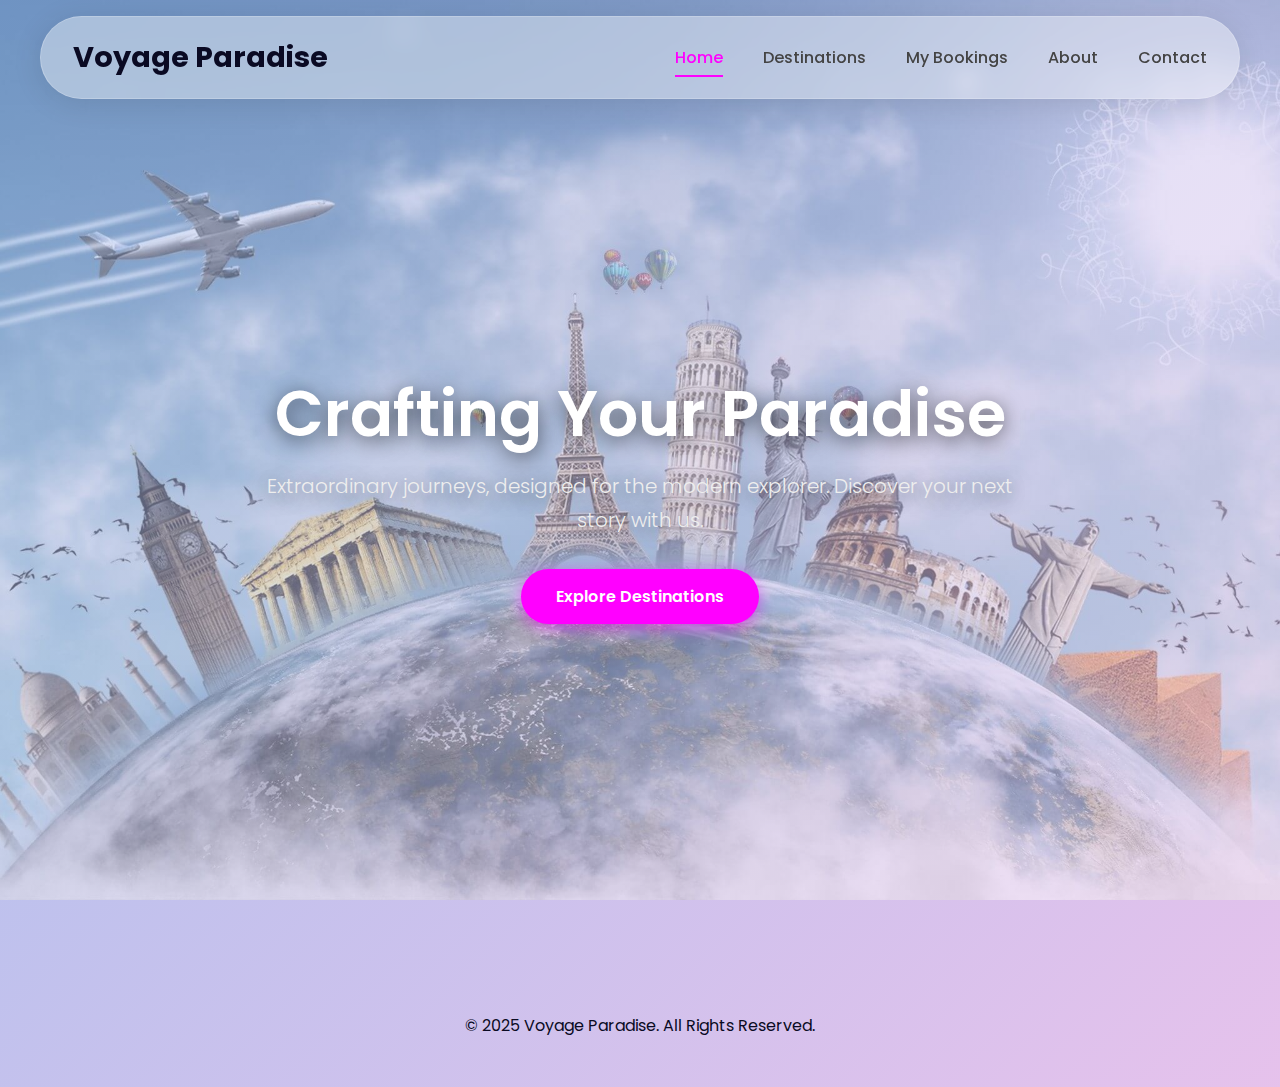
<file: index.html>
<!DOCTYPE html>
<html lang="en">
<head>
    <meta charset="UTF-8">
    <meta name="viewport" content="width=device-width, initial-scale=1.0">
    <title>Voyage Paradise - Your Dream Getaway</title>
    <link rel="stylesheet" href="style.css">
</head>
<body id="page-home">

    <header class="main-header">
        <nav class="navbar">
            <a href="index.html" class="nav-logo">Voyage Paradise</a>
            <ul class="nav-links">
                <li><a href="index.html">Home</a></li>
                <li><a href="destinations.html">Destinations</a></li>
                <li><a href="bookings.html">My Bookings</a></li>
                <li><a href="about.html">About</a></li>
                <li><a href="contact.html">Contact</a></li>
            </ul>
        </nav>
    </header>

    <main>
        <section class="hero">
            <div class="hero-content reveal">
                <h1>Crafting Your Paradise</h1>
                <p>Extraordinary journeys, designed for the modern explorer. Discover your next story with us.</p>
                <a href="destinations.html" class="btn">Explore Destinations</a>
            </div>
        </section>
    </main>
    
    <footer class="main-footer">
        <p>&copy; 2025 Voyage Paradise. All Rights Reserved.</p>
    </footer>

    <script src="script.js"></script>
</body>
</html>
</file>
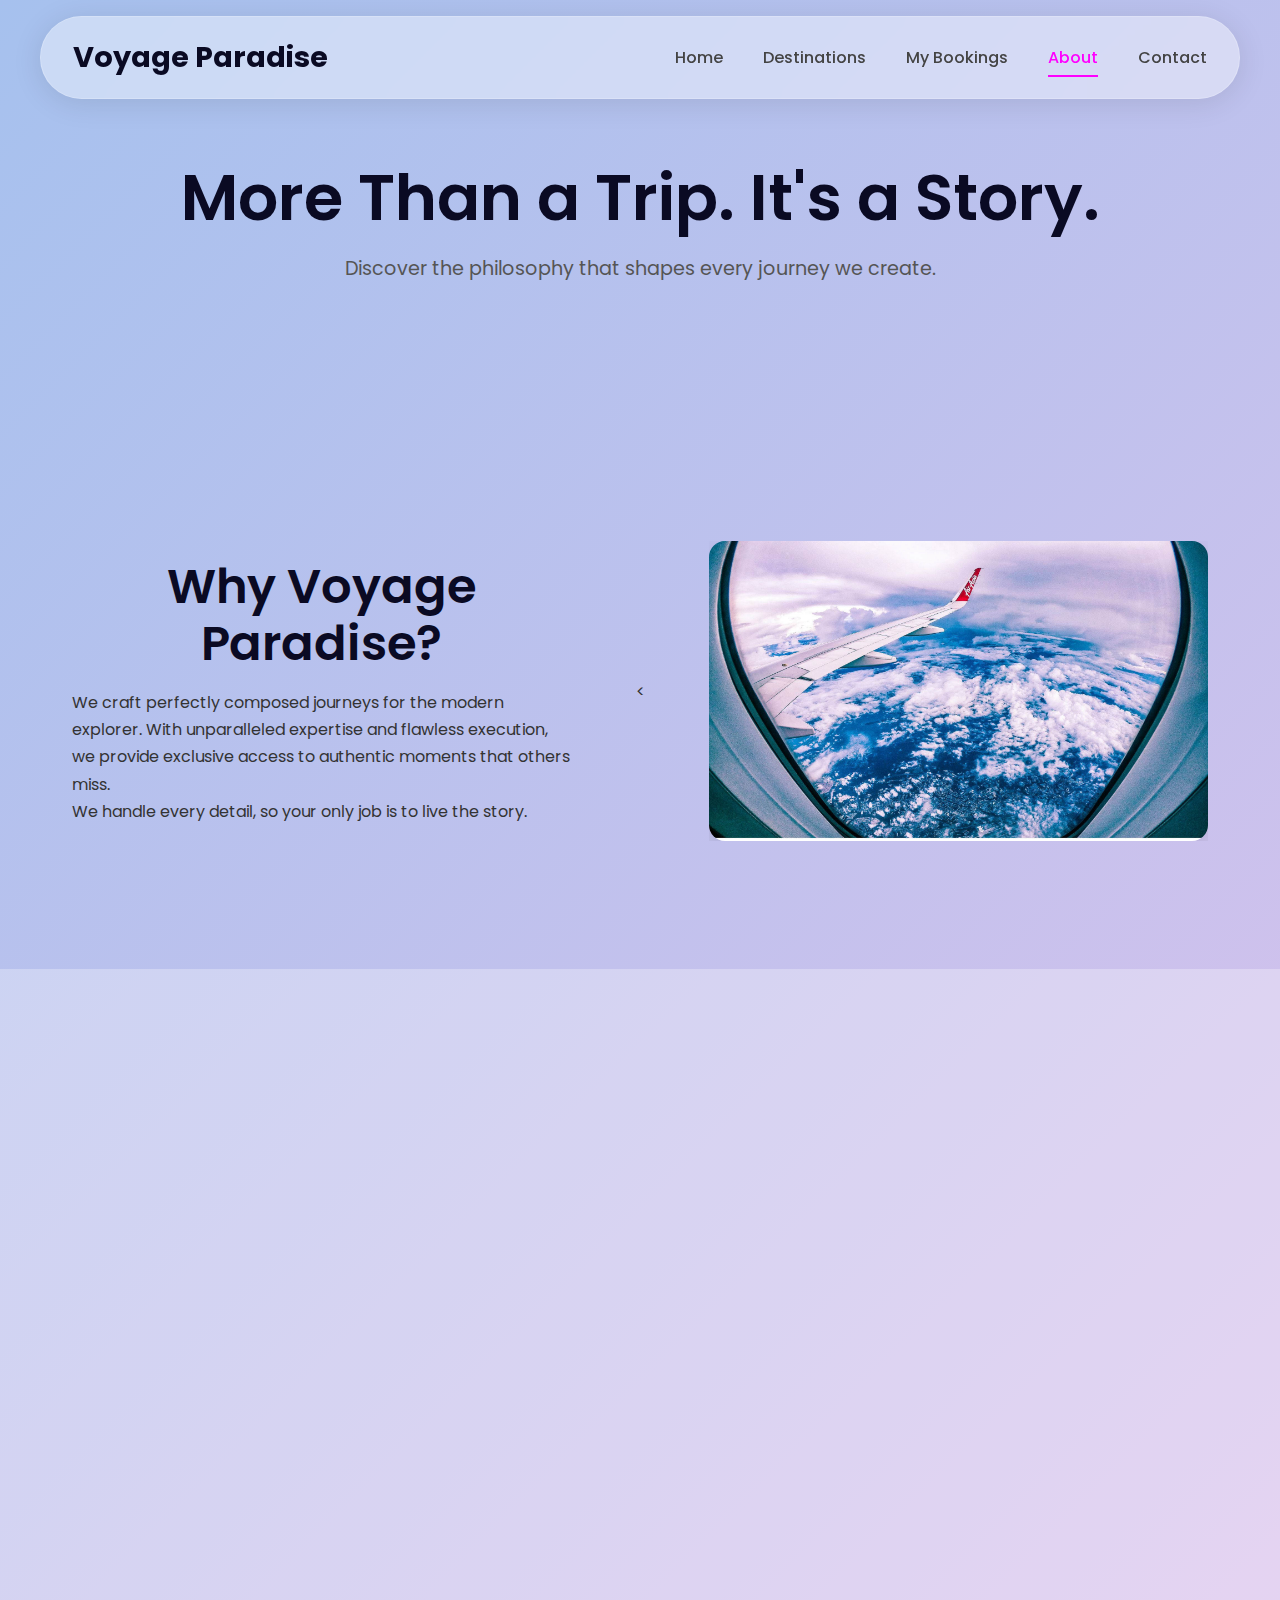
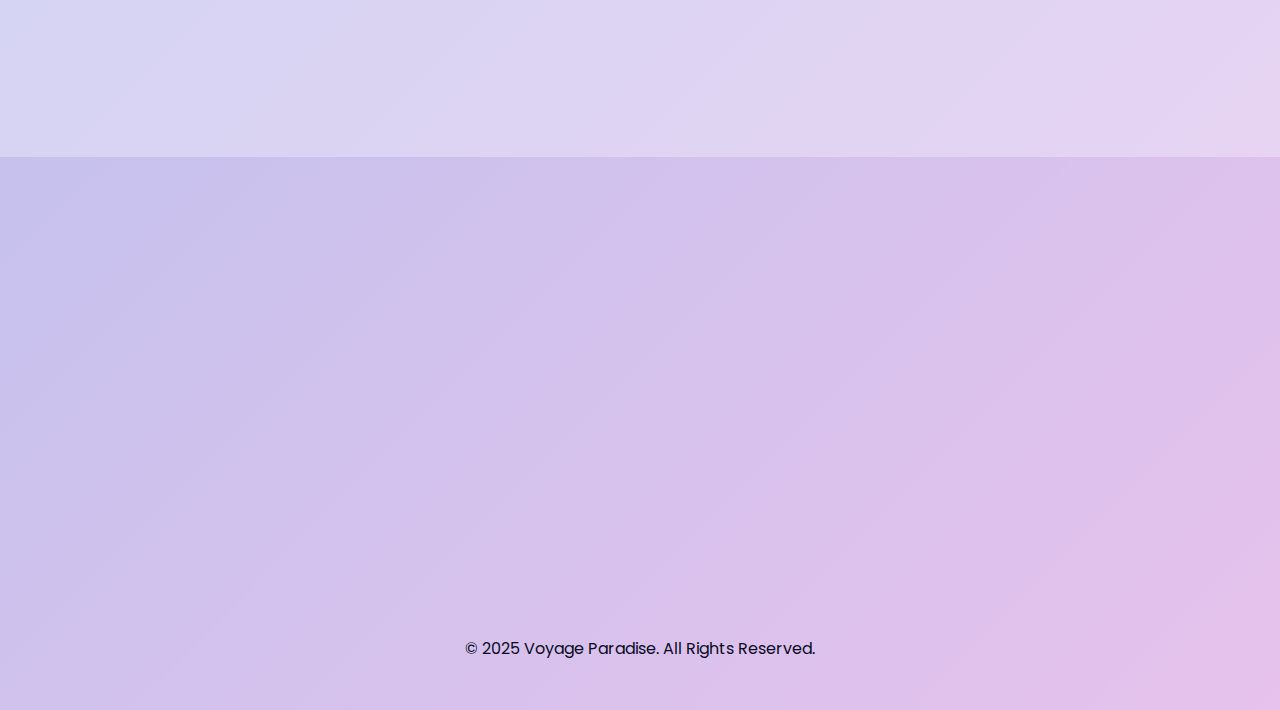
<file: about.html>
<!DOCTYPE html>
<html lang="en">
<head>
    <meta charset="UTF-8">
    <meta name="viewport" content="width=device-width, initial-scale=1.0">
    <title>About Us - Voyage Paradise</title>
    <link rel="stylesheet" href="style.css">
</head>
<body id="page-about">

    <header class="main-header">
        <nav class="navbar">
            <a href="index.html" class="nav-logo">Voyage Paradise</a>
            <ul class="nav-links">
                <li><a href="index.html">Home</a></li>
                <li><a href="destinations.html">Destinations</a></li>
                <li><a href="bookings.html">My Bookings</a></li>
                <li><a href="about.html">About</a></li>
                <li><a href="contact.html">Contact</a></li>
            </ul>
        </nav>
    </header>

    <main>
        <section class="about-hero">
            <div class="container reveal">
                <h1>More Than a Trip. It's a Story.</h1>
                <p class="subtitle">Discover the philosophy that shapes every journey we create.</p>
            </div>
        </section>

        <section class="section">
            <div class="container two-column reveal">
                <div class="column-text">
                    <h2>Why Voyage Paradise?</h2>
                    <p>We craft perfectly composed journeys for the modern explorer. With unparalleled expertise and flawless execution,
                        we provide exclusive access to authentic moments that others miss.</p>
                    <p>We handle every detail, so your only job is to live the story.</p>
                </div>
                <<div class="column-image">
                   <img src="images/about-story.jpg" alt="View from an airplane window">
                </div>
            </div>
        </section>

        <section class="section section-highlight">
            <div class="container reveal">
                <div class="section-intro">
                    <h2>The Voyage Experience</h2>
                    <p>When you travel with us, you're not just a tourist; you're an explorer. Here is what you can always expect.</p>
                </div>
                <div class="philosophy-grid">
                    <div class="philosophy-item">
                        <div class="philosophy-icon">✨</div>
                        <h3>Bespoke Journeys</h3>
                        <p>No templates. No set menus. We start with a blank canvas and design a trip around your passions, your pace, and your dreams. Your journey is handcrafted, just for you.</p>
                    </div>
                    <div class="philosophy-item">
                        <div class="philosophy-icon">🌍</div>
                        <h3>Authentic Immersion</h3>
                        <p>We connect you with the heart of a destination. Through local guides and exclusive access, you'll experience a culture from the inside, not just observe it from a distance.</p>
                    </div>
                    <div class="philosophy-item">
                        <div class="philosophy-icon">✈️</div>
                        <h3>Seamless Travel</h3>
                        <p>From the moment you inquire until you return home, every detail is handled. We manage all logistics—flights, transfers, and accommodations—so you can focus purely on the experience.</p>
                    </div>
                </div>
            </div>
        </section>

        <section class="section stats-section reveal" id="stats">
            <div class="container">
                <div class="stat-item">
                    <span class="stat-number">40+</span>
                    <span class="stat-label">Countries Explored</span>
                </div>
                <div class="stat-item">
                    <span class="stat-number">98%</span>
                    <span class="stat-label">Client Satisfaction</span>
                </div>
                <div class="stat-item">
                    <span class="stat-number">1200+</span>
                    <span class="stat-label">Journeys Crafted</span>
                </div>
            </div>
        </section>
        
    </main>
    
    <footer class="main-footer">
        <p>&copy; 2025 Voyage Paradise. All Rights Reserved.</p>
    </footer>

    <script src="script.js"></script>
</body>
</html>
</file>
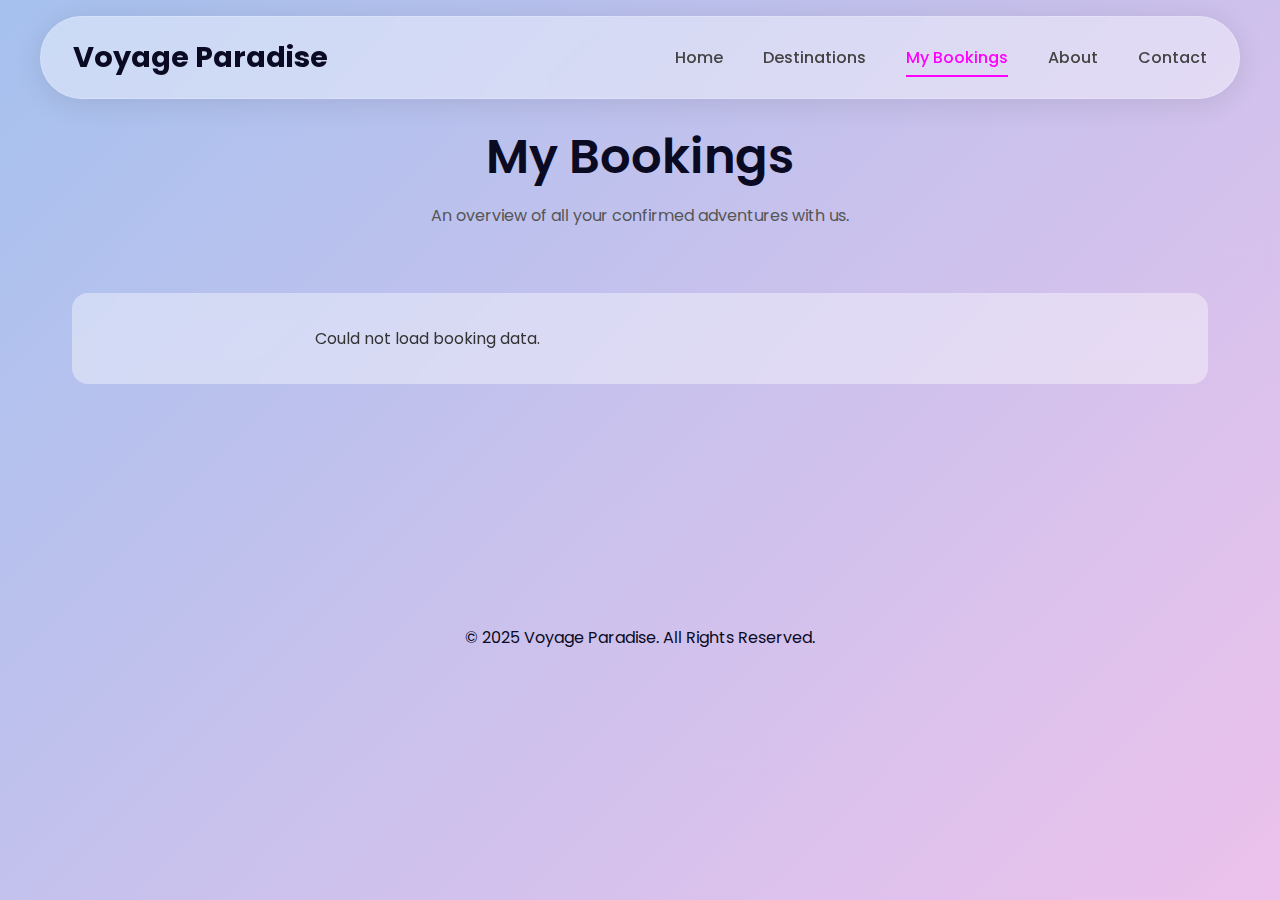
<file: bookings.html>
<!DOCTYPE html>
<html lang="en">
<head>
    <meta charset="UTF-8">
    <meta name="viewport" content="width=device-width, initial-scale=1.0">
    <title>My Bookings - Voyage Paradise</title>
    <link rel="stylesheet" href="style.css">
</head>
<body id="page-bookings">

    <header class="main-header">
        <nav class="navbar">
            <a href="index.html" class="nav-logo">Voyage Paradise</a>
            <ul class="nav-links">
                <li><a href="index.html">Home</a></li>
                <li><a href="destinations.html">Destinations</a></li>
                <li><a href="bookings.html">My Bookings</a></li>
                <li><a href="about.html">About</a></li>
                <li><a href="contact.html">Contact</a></li>
            </ul>
        </nav>
    </header>

    <main>
        <section class="section">
            <div class="container">
                <div class="section-intro reveal">
                    <h2>My Bookings</h2>
                    <p>An overview of all your confirmed adventures with us.</p>
                </div>
                <div class="bookings-table-wrapper reveal" id="bookings-list">
                    <!-- Bookings table loads here -->
                </div>
            </div>
        </section>
    </main>

    <footer class="main-footer">
        <p>&copy; 2025 Voyage Paradise. All Rights Reserved.</p>
    </footer>

    <script src="script.js"></script>
</body>
</html>
</file>
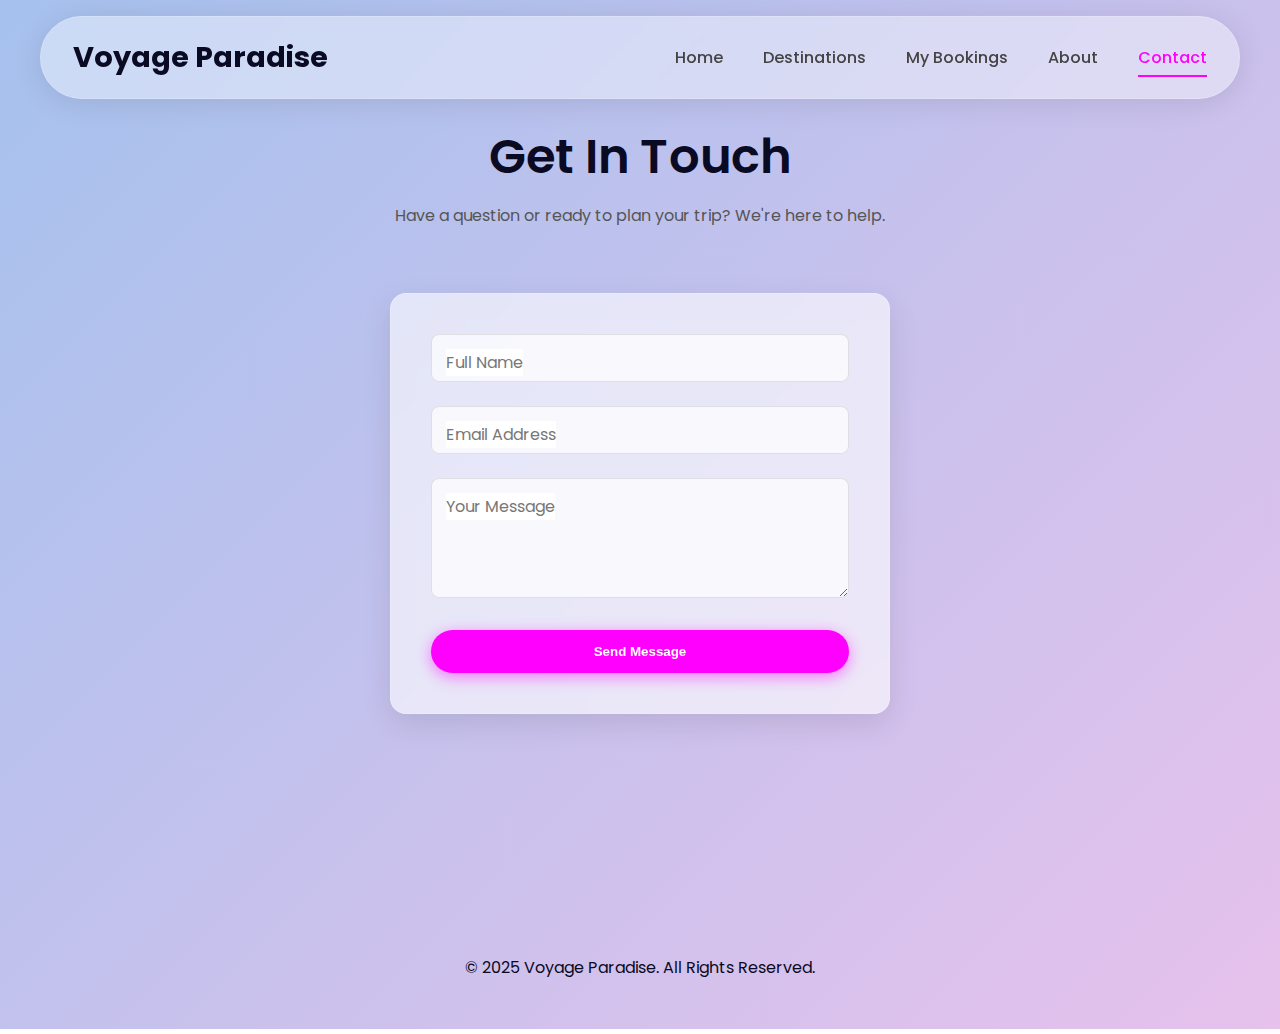
<file: contact.html>
<!DOCTYPE html>
<html lang="en">
<head>
    <meta charset="UTF-8">
    <meta name="viewport" content="width=device-width, initial-scale=1.0">
    <title>Contact Us - Voyage Paradise</title>
    <link rel="stylesheet" href="style.css">
</head>
<body id="page-contact">

    <header class="main-header">
        <nav class="navbar">
            <a href="index.html" class="nav-logo">Voyage Paradise</a>
            <ul class="nav-links">
                <li><a href="index.html">Home</a></li>
                <li><a href="destinations.html">Destinations</a></li>
                <li><a href="bookings.html">My Bookings</a></li>
                <li><a href="about.html">About</a></li>
                <li><a href="contact.html">Contact</a></li>
            </ul>
        </nav>
    </header>

    <main>
        <section class="section">
            <div class="container reveal">
                <div class="section-intro">
                    <h2>Get In Touch</h2>
                    <p>Have a question or ready to plan your trip? We're here to help.</p>
                </div>
                <div class="contact-form-wrapper">
                    <form id="contact-form" novalidate>
                        <div class="form-group">
                            <input type="text" id="name" name="name" class="form-input" placeholder=" " required>
                            <label for="name" class="form-label">Full Name</label>
                        </div>
                        <div class="form-group">
                            <input type="email" id="email" name="email" class="form-input" placeholder=" " required>
                            <label for="email" class="form-label">Email Address</label>
                        </div>
                        <div class="form-group">
                            <textarea id="message" name="message" class="form-input" rows="5" placeholder=" " required></textarea>
                            <label for="message" class="form-label">Your Message</label>
                        </div>
                        <button type="submit" class="btn" style="width: 100%;">Send Message</button>
                    </form>
                    <div id="form-message"></div>
                </div>
            </div>
        </section>
    </main>
    
    <footer class="main-footer">
        <p>&copy; 2025 Voyage Paradise. All Rights Reserved.</p>
    </footer>

    <script src="script.js"></script>
</body>
</html>
</file>
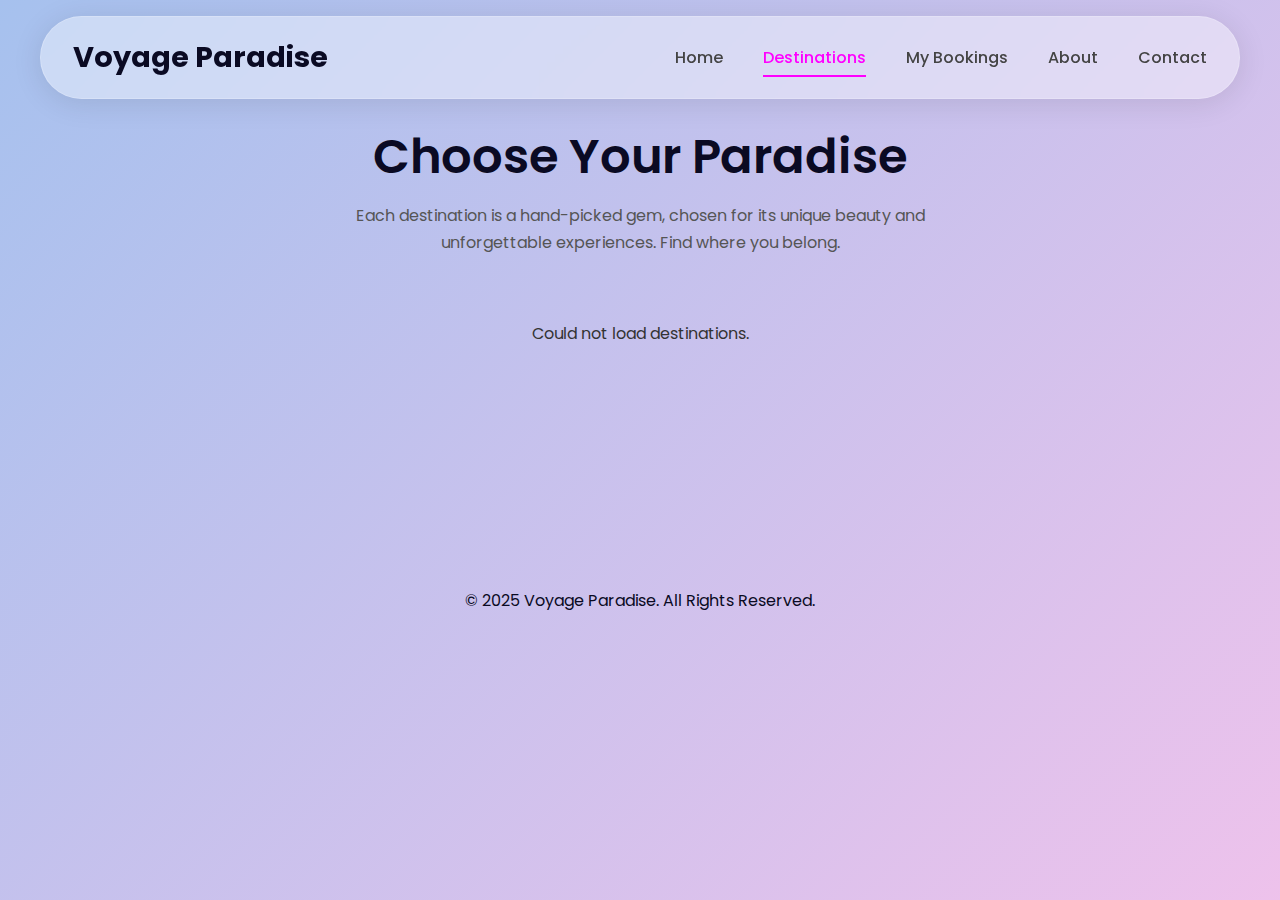
<file: destinations.html>
<!DOCTYPE html>
<html lang="en">
<head>
    <meta charset="UTF-8">
    <meta name="viewport" content="width=device-width, initial-scale=1.0">
    <title>Destinations - Voyage Paradise</title>
    <link rel="stylesheet" href="style.css">
</head>
<body id="page-destinations">

    <header class="main-header">
        <nav class="navbar">
             <a href="index.html" class="nav-logo">Voyage Paradise</a>
            <ul class="nav-links">
                <li><a href="index.html">Home</a></li>
                <li><a href="destinations.html">Destinations</a></li>
                <li><a href="bookings.html">My Bookings</a></li>
                <li><a href="about.html">About</a></li>
                <li><a href="contact.html">Contact</a></li>
            </ul>
        </nav>
    </header>

    <main>
        <section class="section">
            <div class="container">
                <div class="section-intro reveal">
                    <h2>Choose Your Paradise</h2>
                    <p>Each destination is a hand-picked gem, chosen for its unique beauty and unforgettable experiences. Find where you belong.</p>
                </div>
                <div class="destination-grid">
                    <!-- Destinations load here -->
                </div>
            </div>
        </section>
    </main>

    <!-- Booking Modal Structure -->
    <div class="modal-overlay" id="booking-modal-overlay">
        <div class="modal-container">
            <div class="modal-header">
                <h2 id="modal-title">Book Your Trip</h2>
                <button class="close-modal">&times;</button>
            </div>
            <form id="booking-form" novalidate>
                <input type="hidden" id="booking-destination-id" name="destination_id">
                <div class="form-group">
                    <input type="text" id="booking-name" name="name" class="form-input" placeholder=" " required>
                    <label for="booking-name" class="form-label">Full Name</label>
                </div>
                <div class="form-group">
                    <input type="email" id="booking-email" name="email" class="form-input" placeholder=" " required>
                    <label for="booking-email" class="form-label">Email Address</label>
                </div>
                <div class="form-group">
                    <input type="date" id="booking-travel-date" name="travel_date" class="form-input" placeholder=" " required>
                    <label for="booking-travel-date" class="form-label">Preferred Travel Date</label>
                </div>
                <div class="form-group">
                    <input type="number" id="booking-travelers" name="travelers" class="form-input" min="1" value="1" placeholder=" " required>
                    <label for="booking-travelers" class="form-label">Number of Travelers</label>
                </div>
                <button type="submit" class="btn" style="width: 100%;">Confirm Booking</button>
            </form>
            <div id="booking-form-message"></div>
        </div>
    </div>

    <footer class="main-footer">
        <p>&copy; 2025 Voyage Paradise. All Rights Reserved.</p>
    </footer>

    <script src="script.js"></script>
</body>
</html>
</file>
<file: style.css>
/* --- Google Fonts Import --- */
@import url('https://fonts.googleapis.com/css2?family=Poppins:wght@300;400;500;600;700&display=swap');

/* --- CSS Variables: New Neon/Gradient Theme --- */
:root {
    --bg-color: #f4f7ff;
    --text-color: #333;
    --dark-text: #0a0a23;
    --neon-color: #ff00ff; /* Magenta */
    --neon-glow-color: #ff00ff80;
    --secondary-neon: #00ffff; /* Cyan */
    --font-family: 'Poppins', sans-serif;
    --shadow: 0 10px 30px rgba(0, 0, 0, 0.1);
    --border-radius: 16px;
}

/* --- Global Reset & Base Styles --- */
*, *::before, *::after { margin: 0; padding: 0; box-sizing: border-box; }
html { scroll-behavior: smooth; }
body {
    font-family: var(--font-family);
    background-color: var(--bg-color);
    color: var(--text-color);
    line-height: 1.7;
    overflow-x: hidden;
    /* Animated Gradient Background */
    background: linear-gradient(315deg, #e0c3fc, #8ec5fc, #fbc2eb, #a6c1ee);
    background-size: 400% 400%;
    animation: gradientAnimation 15s ease infinite;
}
@keyframes gradientAnimation {
    0% { background-position: 0% 50%; }
    50% { background-position: 100% 50%; }
    100% { background-position: 0% 50%; }
}

/* --- Utility Classes & Base Elements --- */
.container { max-width: 1200px; margin: 0 auto; padding: 0 2rem; }
.section { padding: 8rem 0; }
h1, h2, h3 { font-weight: 600; color: var(--dark-text); margin-bottom: 1rem; line-height: 1.2; }
h1 { font-size: clamp(2.5rem, 5vw, 4rem); }
h2 { font-size: clamp(2rem, 4vw, 3rem); text-align: center; }
p { max-width: 65ch; margin: 0 auto; }
.section-intro { margin-bottom: 4rem; text-align: center; }
.section-intro p { color: #555; }
.reveal { opacity: 0; transform: translateY(50px); transition: opacity 0.8s ease-out, transform 0.8s ease-out; }
.reveal.visible { opacity: 1; transform: translateY(0); }

/* --- Header & Glassmorphism Navbar --- */
.main-header {
    position: fixed;
    top: 1rem;
    left: 50%;
    transform: translateX(-50%);
    width: 95%;
    max-width: 1200px;
    z-index: 1000;
    transition: all 0.4s ease;
}
.navbar {
    display: flex;
    justify-content: space-between;
    align-items: center;
    padding: 1rem 2rem;
    background: rgba(255, 255, 255, 0.4);
    backdrop-filter: blur(10px);
    -webkit-backdrop-filter: blur(10px);
    border: 1px solid rgba(255, 255, 255, 0.2);
    border-radius: 50px;
    box-shadow: 0 4px 30px rgba(0,0,0,0.1);
}
.nav-logo {
    font-weight: 700;
    font-size: 1.8rem;
    color: var(--dark-text);
    text-decoration: none;
}
.nav-links { display: flex; list-style: none; gap: 2.5rem; }
.nav-links a {
    text-decoration: none;
    color: #444;
    font-weight: 500;
    position: relative;
    padding-bottom: 8px;
    transition: color 0.3s ease;
}
.nav-links a:hover, .nav-links a.active { color: var(--neon-color); }
.nav-links a::after {
    content: ''; position: absolute; bottom: 0; left: 0;
    width: 0; height: 2px;
    background-color: var(--neon-color);
    transition: width 0.4s ease;
}
.nav-links a:hover::after, .nav-links a.active::after { width: 100%; }

/* --- Hero Section --- */
.hero {
    min-height: 100vh;
    display: flex; align-items: center; justify-content: center;
    text-align: center;
    color: white;
    position: relative;
    padding-top: 100px; 
}
.hero::before {
    content: ''; 
    position: absolute; 
    top: 0; left: 0;
    width: 100%; height: 100%;
    background: url('images/hero-background.jpg') no-repeat center center/cover !important;
    z-index: -2;
}
.hero::after {
    content: '';
    position: absolute;
    top: 0; left: 0;
    width: 100%; height: 100%;
    background: linear-gradient(315deg, #e0c3fc, #8ec5fc, #fbc2eb, #a6c1ee);
    background-size: 400% 400%;
    animation: gradientAnimation 15s ease infinite;
    opacity: 0.5; 
    z-index: -1;
}
.hero-content h1 { 
    color: white; 
    text-shadow: 0 4px 20px rgba(0,0,0,0.6); 
}
.hero-content p { 
    color: #eee; 
    font-size: 1.25rem; 
    font-weight: 300; 
    margin-bottom: 2rem;
    text-shadow: 0 4px 20px rgba(0,0,0,0.6); 
}

/* --- Buttons --- */
.btn {
    display: inline-block;
    background: var(--neon-color);
    color: white;
    padding: 14px 35px;
    border: none;
    border-radius: 50px;
    font-weight: 600;
    text-decoration: none;
    cursor: pointer;
    transition: all 0.3s ease;
    box-shadow: 0 4px 15px var(--neon-glow-color);
}
.btn:hover {
    transform: translateY(-5px) scale(1.05);
    box-shadow: 0 8px 25px var(--neon-glow-color);
}

/* --- Glassmorphism Destination Cards --- */
.destination-grid { display: grid; grid-template-columns: repeat(auto-fit, minmax(340px, 1fr)); gap: 2.5rem; }
.destination-card {
    background: rgba(255, 255, 255, 0.5);
    backdrop-filter: blur(15px);
    -webkit-backdrop-filter: blur(15px);
    border: 1px solid rgba(255, 255, 255, 0.2);
    border-radius: var(--border-radius);
    box-shadow: var(--shadow);
    overflow: hidden;
    display: flex; flex-direction: column;
    transition: transform 0.4s ease, box-shadow 0.4s ease;
}
.destination-card:hover { transform: translateY(-10px); }
.card-img-wrapper {
    height: 250px;
    width: 100%;
    overflow: hidden;
}
.destination-card-img {
    width: 100%; height: 100%;
    object-fit: cover;
    transition: transform 0.5s ease;
}
.destination-card:hover .destination-card-img { transform: scale(1.1); }
.destination-card-content { padding: 1.5rem; flex-grow: 1; display: flex; flex-direction: column; }
.card-footer {
    display: flex; justify-content: space-between; align-items: center;
    margin-top: auto; padding-top: 1rem; border-top: 1px solid rgba(0,0,0,0.1);
    gap: 1rem; /* <-- Button spacing fix */
}
.price { font-size: 1.5rem; font-weight: 700; color: var(--dark-text); }

/* --- Booking Modal & Contact Form --- */
.contact-form-wrapper { /* Contact form specific wrapper */
    background: rgba(255, 255, 255, 0.6);
    backdrop-filter: blur(10px);
    -webkit-backdrop-filter: blur(10px);
    border: 1px solid rgba(255, 255, 255, 0.2);
    padding: 2.5rem;
    border-radius: var(--border-radius);
    box-shadow: var(--shadow);
    max-width: 500px;
    margin: 0 auto;
}
.modal-overlay { /* Modal specific styles */
    position: fixed; top: 0; left: 0; width: 100%; height: 100%;
    z-index: 2000;
    opacity: 0; visibility: hidden; transition: opacity 0.4s ease, visibility 0.4s ease;
    
    /* Centering Fix */
    display: flex;
    align-items: center;
    justify-content: center;
    
    /* Background Haze Fix */
    background: rgba(244, 247, 255, 0.2);
    backdrop-filter: blur(8px);
    -webkit-backdrop-filter: blur(8px);
}
.modal-overlay.active { opacity: 1; visibility: visible; }
.modal-container { 
    transform: scale(0.9); transition: transform 0.4s ease; width: 90%; max-width: 500px;
    
    /* Background Fix */
    background: white;
    border-radius: var(--border-radius);
    padding: 2.5rem;
    box-shadow: var(--shadow);
    border: 1px solid rgba(255, 255, 255, 0.8);
}
.modal-overlay.active .modal-container { transform: scale(1); }
.modal-header { display: flex; justify-content: space-between; align-items: center; margin-bottom: 1.5rem; }
.modal-header h2 { margin: 0; font-size: 1.8rem; }
.close-modal {
    background: none; border: none; font-size: 2rem; color: var(--text-color);
    cursor: pointer; transition: color 0.3s, transform 0.3s;
}
.close-modal:hover { color: var(--neon-color); transform: rotate(90deg); }

/* --- Forms --- */
.form-group { position: relative; margin-bottom: 1.5rem; }
.form-input {
    width: 100%; padding: 14px 15px;
    background-color: rgba(255,255,255,0.7);
    border: 1px solid rgba(0,0,0,0.1);
    border-radius: 8px; color: var(--text-color); font-size: 1rem;
    transition: border-color 0.3s ease;
}
.form-input:focus { outline: none; border-color: var(--neon-color); }
.form-label {
    position: absolute; top: 15px; left: 15px; color: #777;
    pointer-events: none; transition: all 0.3s ease;
    background: white; /* Solid background for label */
}
.form-input:focus ~ .form-label, .form-input:not(:placeholder-shown) ~ .form-label {
    top: -10px; left: 10px; font-size: 0.85rem; padding: 0 5px; color: var(--neon-color);
}
#form-message, #booking-form-message {
    text-align: center; padding: 1rem; border-radius: 8px;
    margin-top: 1rem; display: none; color: white;
}
#form-message.success, #booking-form-message.success { background-color: #2a9d8f; }
#form-message.error, #booking-form-message.error { background-color: #e76f51; }

/* --- Bookings Page (Table) --- */
.bookings-table-wrapper {
    overflow-x: auto;
    background: rgba(255, 255, 255, 0.4);
    backdrop-filter: blur(10px);
    padding: 2rem;
    border-radius: var(--border-radius);
}
.bookings-table { width: 100%; border-collapse: collapse; }
.bookings-table th, .bookings-table td { padding: 1rem 1.5rem; text-align: left; }
.bookings-table thead { border-bottom: 2px solid var(--secondary-neon); }
.bookings-table tbody tr { border-bottom: 1px solid rgba(0,0,0,0.1); }
.bookings-table tbody tr:last-child { border-bottom: none; }
.bookings-table tbody tr:hover { background: rgba(255, 255, 255, 0.3); }

/* --- About Page Styles --- */
.about-hero {
    padding: 10rem 2rem 8rem;
    text-align: center;
    color: var(--dark-text);
    
}
.about-hero .subtitle {
    font-size: 1.2rem;
    color: #555;
    max-width: 600px;
}
.two-column {
    display: flex;
    align-items: center;
    gap: 4rem;
    flex-wrap: wrap;
}
.two-column .column-text {
    flex: 1 1 400px;
}
.two-column .column-image {
    flex: 1 1 400px; /* Keep existing flex properties */
    height: 300px; /* Set a fixed height - adjust this value if needed */
    overflow: hidden; /* Hide any part of the image that overflows the container */
}

.two-column .column-image img {
    width: 100%;
    height: 100%; /* Make the image fill the container */
    object-fit: cover; /* Crop the image to fit the container's aspect ratio */
    border-radius: var(--border-radius);
    box-shadow: var(--shadow);
    transform: scale(1.0;); /* Revert the previous zoom */
}
@media (max-width: 900px) {
    .two-column {
        flex-direction: column-reverse;
    }
}
.section-highlight {
    background: rgba(255, 255, 255, 0.3);
}
.philosophy-grid {
    display: grid;
    grid-template-columns: repeat(auto-fit, minmax(300px, 1fr));
    gap: 2rem;
    margin-top: 3rem;
}
.philosophy-item {
    background: rgba(255, 255, 255, 0.4);
    backdrop-filter: blur(10px);
    -webkit-backdrop-filter: blur(10px);
    border: 1px solid rgba(255, 255, 255, 0.2);
    padding: 2.5rem;
    border-radius: var(--border-radius);
    text-align: center;
}
.philosophy-icon {
    font-size: 2.5rem;
    line-height: 1;
    margin-bottom: 1rem;
}
.stats-section .container {
    display: flex;
    justify-content: space-around;
    text-align: center;
    flex-wrap: wrap;
    gap: 2rem;
}
.stat-item .stat-number {
    font-size: clamp(3rem, 6vw, 4.5rem);
    font-weight: 700;
    color: var(--neon-color);
    line-height: 1;
    text-shadow: 0 0 10px var(--neon-glow-color);
}
.stat-item .stat-label {
    display: block;
    font-size: 1.1rem;
    color: #444;
    margin-top: 0.5rem;
}

/* --- Footer --- */
.main-footer { text-align: center; padding: 3rem 1rem; margin-top: 4rem; color: var(--dark-text); }


/* ============================================= */
/* == Styles for Cancel Booking Button       == */
/* ============================================= */

.btn-cancel {
    background-color: #6c757d;
    color: white;
    padding: 6px 14px;
    font-size: 0.9rem;
    border: none;
    border-radius: 50px;
    cursor: pointer;
    font-weight: 500;
    transition: all 0.3s ease;
}

.btn-cancel:hover {
    background-color: #e5383b; /* Red on hover */
    transform: scale(1.05);
}

.btn-cancel:disabled {
    background-color: #adb5bd;
    cursor: not-allowed;
}
</file>
